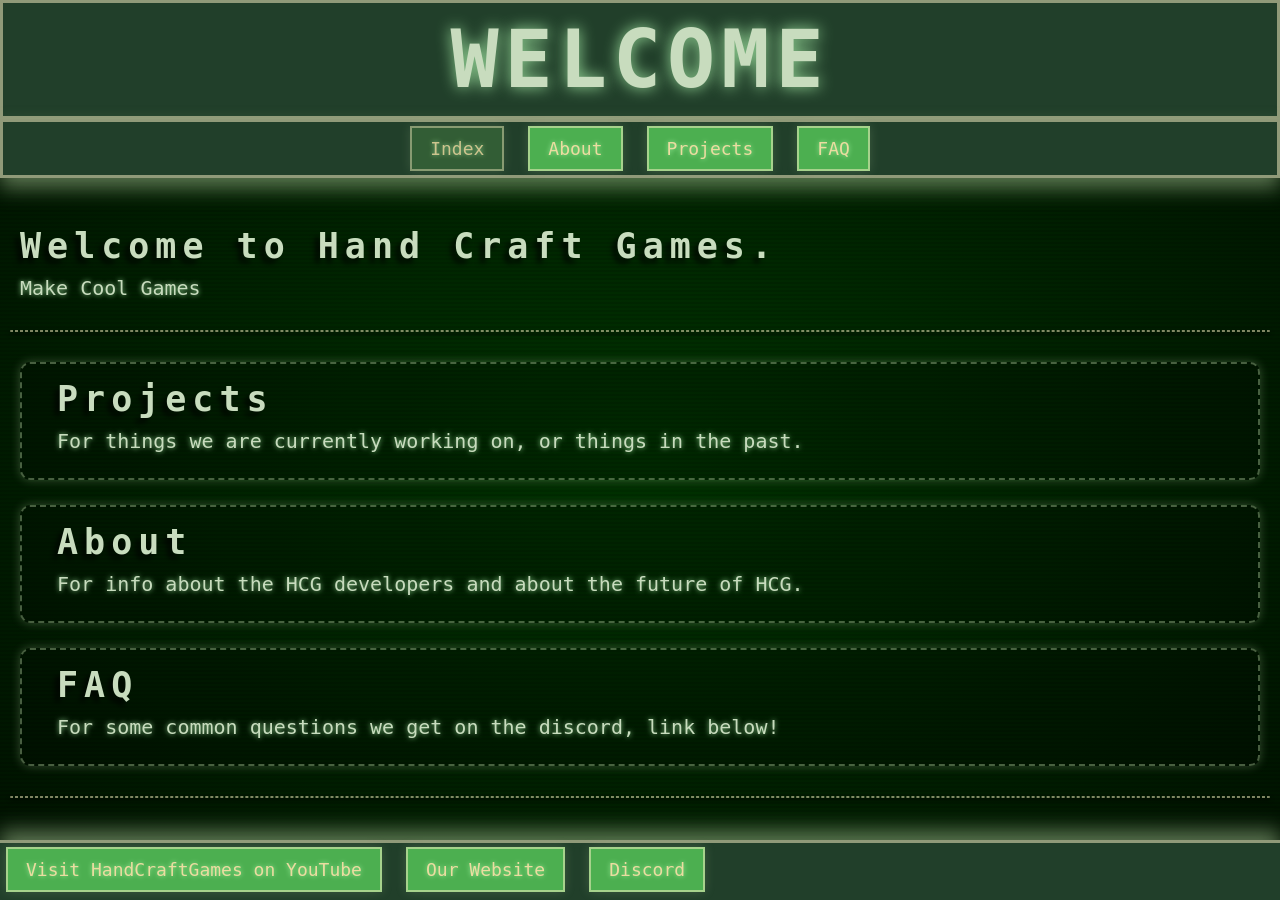
<file: index.html>
<!DOCTYPE html>
<!-- 
For the home page, index.html, organize the purpose of your mini-website. This should be a
welcome and introduction to your topic, an overview that invites the visitor to go to the other pages.
-->
<html lang="en">
<head>
    <!-- Developer: Chris Jacoboski Start Date: 1/31/26 -->
    <title>HCG Index</title>
    <link rel="stylesheet" href="style.css">
    <script src="script.js" defer></script>
</head>
<body>

<div id="header">
  <h1>WELCOME</h1>
</div>

<!-- NAV -->
<div id="header-nav">
<a href="index.html" class="header-button-current">
Index</a>

<a href="about.html" class="header-button">
About</a>

<a href="projects.html" class="header-button">
Projects</a>

<a href="faq.html" class="header-button">
FAQ</a>
</div>

<br> <br>

<h2>Welcome to Hand Craft Games.</h2>
<p>Make Cool Games</p>

<hr>

  <div class="box">
  <h2>Projects</h2>
  <p>For things we are currently working on, or things in the past.</p>
  </div>

  <div class="box">
  <h2>About</h2>
  <p>For info about the HCG developers and about the future of HCG.</p>
  </div>

  <div class="box">
  <h2>FAQ</h2>
  <p>For some common questions we get on the discord, link below!</p>
  </div>

<hr>

<div id="footer">
<a href="https://www.youtube.com/@handcraftgames" target="_blank" class="footer-button"> Visit HandCraftGames on YouTube</a>
<a href="https://handcraft.games" target="_blank" class="footer-button"> Our Website</a>
<a href="https://discord.gg/q2GaECcfxZ" target="_blank" class="footer-button"> Discord</a>
</div>

</body>
</html>
</file>
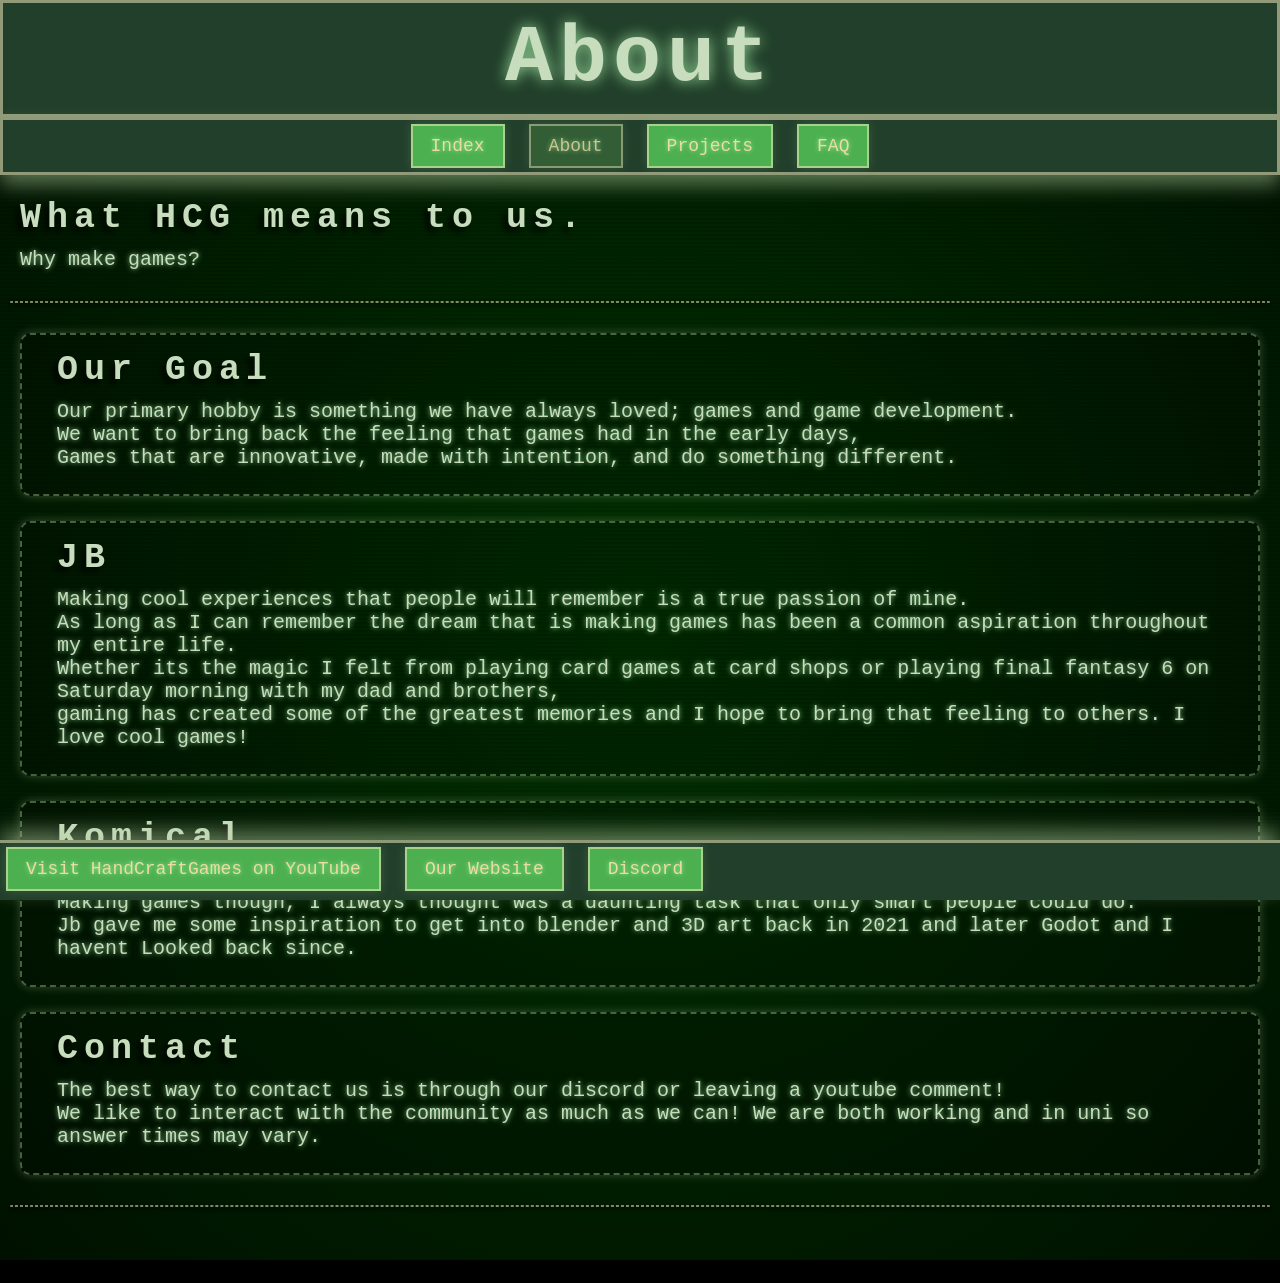
<file: about.html>
<!DOCTYPE html>

<!--
For the second page, about.html, outline at least five facts on your topics. 
Use HTML page layout styling to divide the page visually into at least two parts.
Include at least two absolute links to other websites that are relevant to these facts.
-->

<html lang="en">
<head>
    <!--Developer: Chris Jacoboski Start Date: 1/31/26 -->
    <title>HCG About</title>
    <link rel="stylesheet" href="style.css">

    <script src="script.js" defer></script>
</head>
<body>

<div id="header">
  <h1>About</h1>
</div>

<!-- NAV -->
<div id="header-nav">
<a href="index.html" class="header-button">
Index</a>

<a href="about.html" class="header-button-current">
About</a>

<a href="projects.html" class="header-button">
Projects</a>

<a href="faq.html" class="header-button">
FAQ</a>
</div>

<br>

<h2>What HCG means to us.</h2>
<p>Why make games?</p>

<hr>
<div class="box">
  <h2>Our Goal</h2>
  <p>
    Our primary hobby is something we have always loved; games and game development.<br>
    We want to bring back the feeling that games had in the early days,<br>
    Games that are innovative, made with intention, and do something different.
  </p>
</div>

<div class="box">
  <h2>JB</h2>
  <p>
    Making cool experiences that people will remember is a true passion of mine. <br>
    As long as I can remember the dream that is making games has been a common aspiration throughout my entire life. <br>
    Whether its the magic I felt from playing card games at card shops or playing final fantasy 6 on Saturday morning with my dad and brothers, <br>
    gaming has created some of the greatest memories and I hope to bring that feeling to others. I love cool games! <br>
  </p>
</div>

<div class="box">
  <h2>Komical</h2>
  <p>
    I have always been interested in games, ive been playing them my whole life.<br>
    Making games though, I always thought was a daunting task that only smart people could do.<br>
    Jb gave me some inspiration to get into blender and 3D art back in 2021 and later Godot and I havent Looked back since.<br>
  </p>
</div>

<div class="box">
  <h2>Contact</h2>
  <p>
    The best way to contact us is through our discord or leaving a youtube comment! <br>
    We like to interact with the community as much as we can! We are both working and in uni so answer times may vary.
  </p>
</div>

<hr>

<br>
<div id="footer">
  <a href="https://www.youtube.com/@handcraftgames" target="_blank" class="footer-button"> Visit HandCraftGames on YouTube</a>
  <a href="https://handcraft.games" target="_blank" class="footer-button"> Our Website</a>
  <a href="https://discord.gg/q2GaECcfxZ" target="_blank" class="footer-button"> Discord</a>
</div>
</body>
</html>
</file>
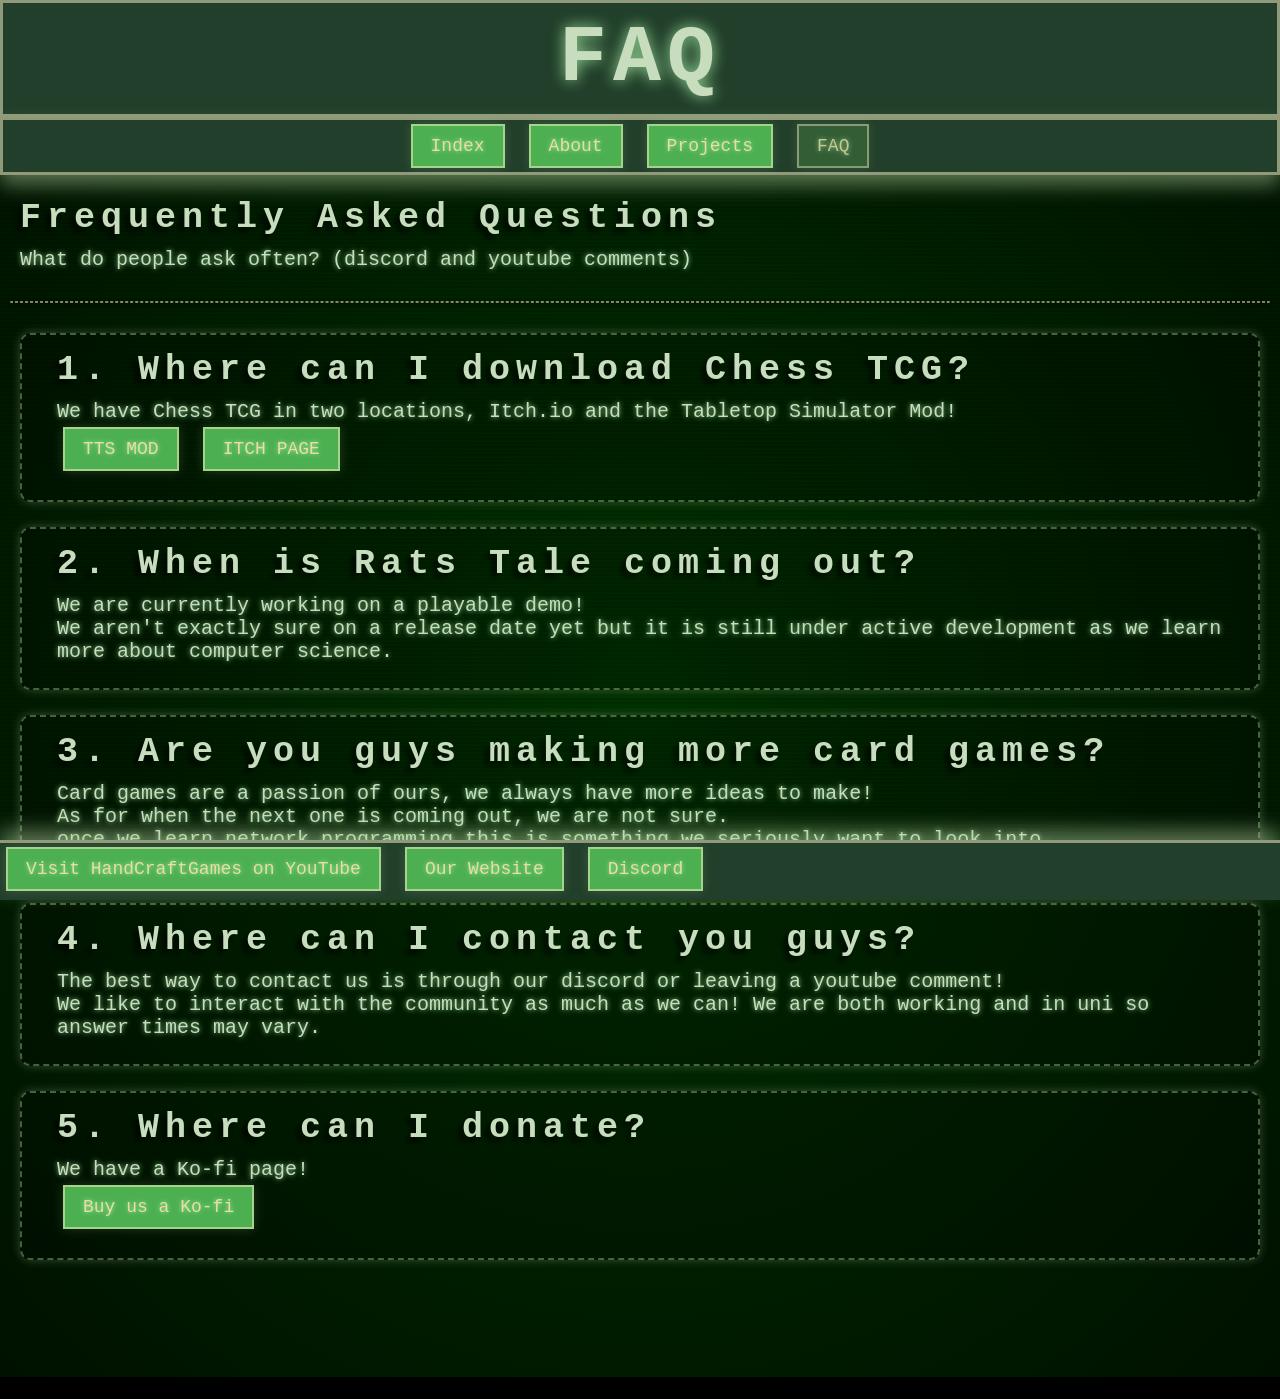
<file: faq.html>
<!DOCTYPE html>
<!-- 
For the home page, index.html, organize the purpose of your mini-website. This should be a
welcome and introduction to your topic, an overview that invites the visitor to go to the other pages.
-->
<html lang="en">
<head>
    <!-- Developer: Chris Jacoboski Start Date: 1/31/26 -->
    <title>HCG FAQ</title>
    <link rel="stylesheet" href="style.css">
    <script src="script.js" defer></script>
</head>
<body>

<div id="header">
  <h1>FAQ</h1>
</div>

<!-- NAV -->
<div id="header-nav">
<a href="index.html" class="header-button">
Index</a>

<a href="about.html" class="header-button">
About</a>

<a href="projects.html" class="header-button">
Projects</a>

<a href="faq.html" class="header-button-current">
FAQ</a>
</div>

<br>

<h2>Frequently Asked Questions</h2>
<p>What do people ask often? (discord and youtube comments)</p>

<hr>
<div class="box">
  <h2>1. Where can I download Chess TCG?</h2>
  <p>
    We have Chess TCG in two locations, Itch.io and the Tabletop Simulator Mod!<br>
<a href="https://steamcommunity.com/sharedfiles/filedetails/?id=3558473670"
   class="project-link-button"
   target="_blank">
    TTS MOD
</a>

<a href="https://handcraftgames.itch.io/chesstcg"
   class="project-link-button"
   target="_blank">
    ITCH PAGE
</a>
  </p>
</div>

<div class="box">
  <h2>2. When is Rats Tale coming out?</h2>
  <p>
    We are currently working on a playable demo!<br>
    We aren't exactly sure on a release date yet but it is still under active development as we learn more about computer science.
  </p>
</div>

<div class="box">
  <h2>3. Are you guys making more card games?</h2>
  <p>
    Card games are a passion of ours, we always have more ideas to make!<br>
    As for when the next one is coming out, we are not sure. <br>
    once we learn network programming this is something we seriously want to look into.
  </p>
</div>

<div class="box">
  <h2>4. Where can I contact you guys?</h2>
  <p>
    The best way to contact us is through our discord or leaving a youtube comment! <br>
    We like to interact with the community as much as we can! We are both working and in uni so answer times may vary.
  </p>
</div>

<div class="box">
  <h2>5. Where can I donate?</h2>
  <p>
    We have a Ko-fi page! <br>
    <a href="https://buymeacoffee.com/handcraftgames"
   class="project-link-button"
   target="_blank">
    Buy us a Ko-fi
</a>
  </p>
</div>

<br> <br> <br> <br>


<div id="footer">
<a href="https://www.youtube.com/@handcraftgames" target="_blank" class="footer-button"> Visit HandCraftGames on YouTube</a>
<a href="https://handcraft.games" target="_blank" class="footer-button"> Our Website</a>
<a href="https://discord.gg/q2GaECcfxZ" target="_blank" class="footer-button"> Discord</a>
</div>
</body>
</html>
</file>
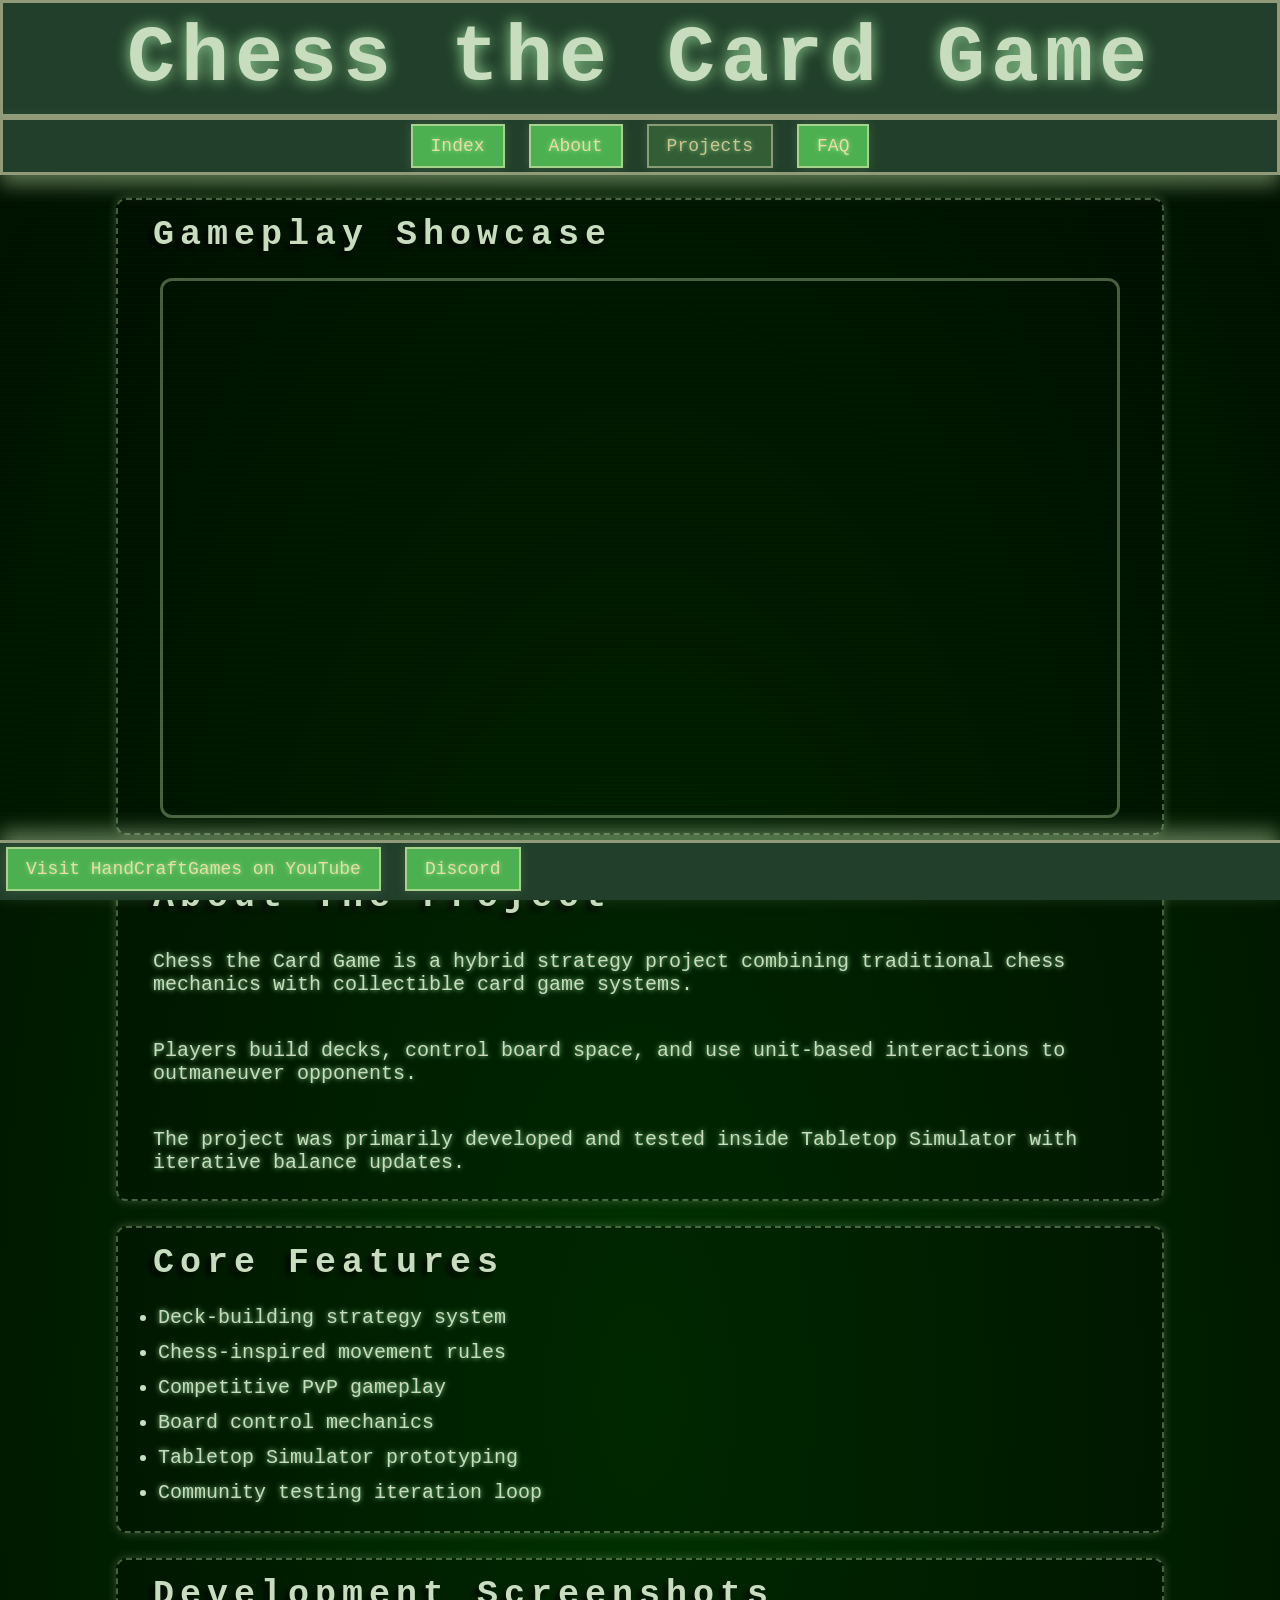
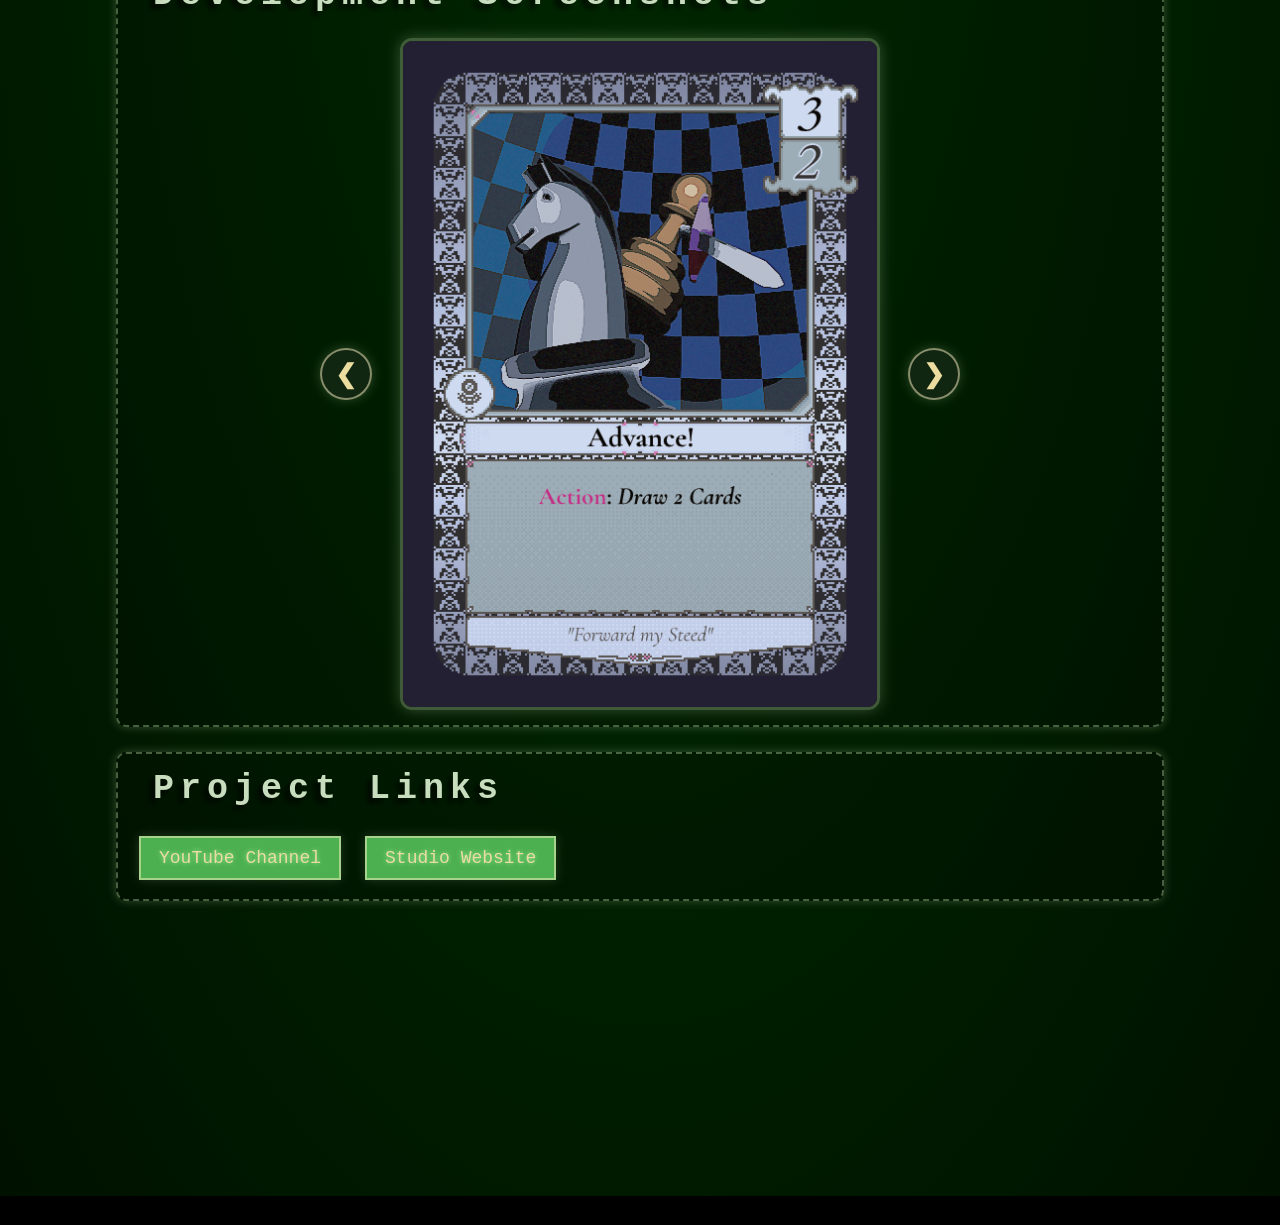
<file: pr_chesstcg.html>
<!DOCTYPE html>
<html lang="en">
<head>

    <!-- Developer: Chris Jacoboski -->
    <title>HCG: Chess TCG</title>

    <link rel="stylesheet" href="style.css">
    <script src="script.js" defer></script>

</head>

<body>

<!-- HEADER -->
<div id="header">
    <h1>Chess the Card Game</h1>
</div>

<!-- NAV -->
<div id="header-nav">
<a href="index.html" class="header-button">
Index</a>

<a href="about.html" class="header-button">
About</a>

<a href="projects.html" class="header-button-current">
Projects</a>

<a href="faq.html" class="header-button">
FAQ</a>
</div>

<br>

<div class="project-page">

    <!-- VIDEO -->
    <div class="box">

        <h2>Gameplay Showcase</h2>

        <br>

        <div class="project-main-video">

            <iframe
                src="https://www.youtube.com/embed/wIbtHI8x9cs"
                title="Chess the Card Game"
                allowfullscreen>
            </iframe>

        </div>

    </div>

    <!-- ABOUT -->
    <div class="box">

        <h2>About The Project</h2>

        <br>

        <p>
            Chess the Card Game is a hybrid strategy project combining
            traditional chess mechanics with collectible card game systems.
        </p>

        <br>

        <p>
            Players build decks, control board space, and use unit-based
            interactions to outmaneuver opponents.
        </p>

        <br>

        <p>
            The project was primarily developed and tested inside Tabletop
            Simulator with iterative balance updates.
        </p>

    </div>

    <!-- FEATURES -->
    <div class="box">

        <h2>Core Features</h2>

        <br>

        <ul class="feature-list">
            <li>Deck-building strategy system</li>
            <li>Chess-inspired movement rules</li>
            <li>Competitive PvP gameplay</li>
            <li>Board control mechanics</li>
            <li>Tabletop Simulator prototyping</li>
            <li>Community testing iteration loop</li>
        </ul>

    </div>

    <!-- SLIDESHOW -->
    <div class="box">

        <h2>Development Screenshots</h2>

        <br>

        <div class="slideshow-container-card">

            <button class="slide-btn left"
                    onclick="changeSlide('chess', -1)">
                &#10094;
            </button>

            <img id="chess-slide-image"
                src="images/ctcg_Advance!.png"
                alt="Chess TCG Screenshot">

            <button class="slide-btn right"
                    onclick="changeSlide('chess', 1)">
                &#10095;
            </button>

        </div>

    </div>

    <!-- LINKS -->
    <div class="box">

        <h2>Project Links</h2>

        <br>

        <a href="https://www.youtube.com/@handcraftgames"
           target="_blank"
           class="project-link-button">
           YouTube Channel
        </a>

        <a href="https://handcraft.games"
           target="_blank"
           class="project-link-button">
           Studio Website
        </a>

    </div>

</div>

<br><br><br><br><br>

<!-- FOOTER -->
<div id="footer">

    <a href="https://www.youtube.com/@handcraftgames"
       target="_blank"
       class="footer-button">
       Visit HandCraftGames on YouTube
    </a>

    <a href="https://discord.gg/q2GaECcfxZ"
       target="_blank"
       class="footer-button">
       Discord
    </a>

</div>

</body>
</html>
</file>
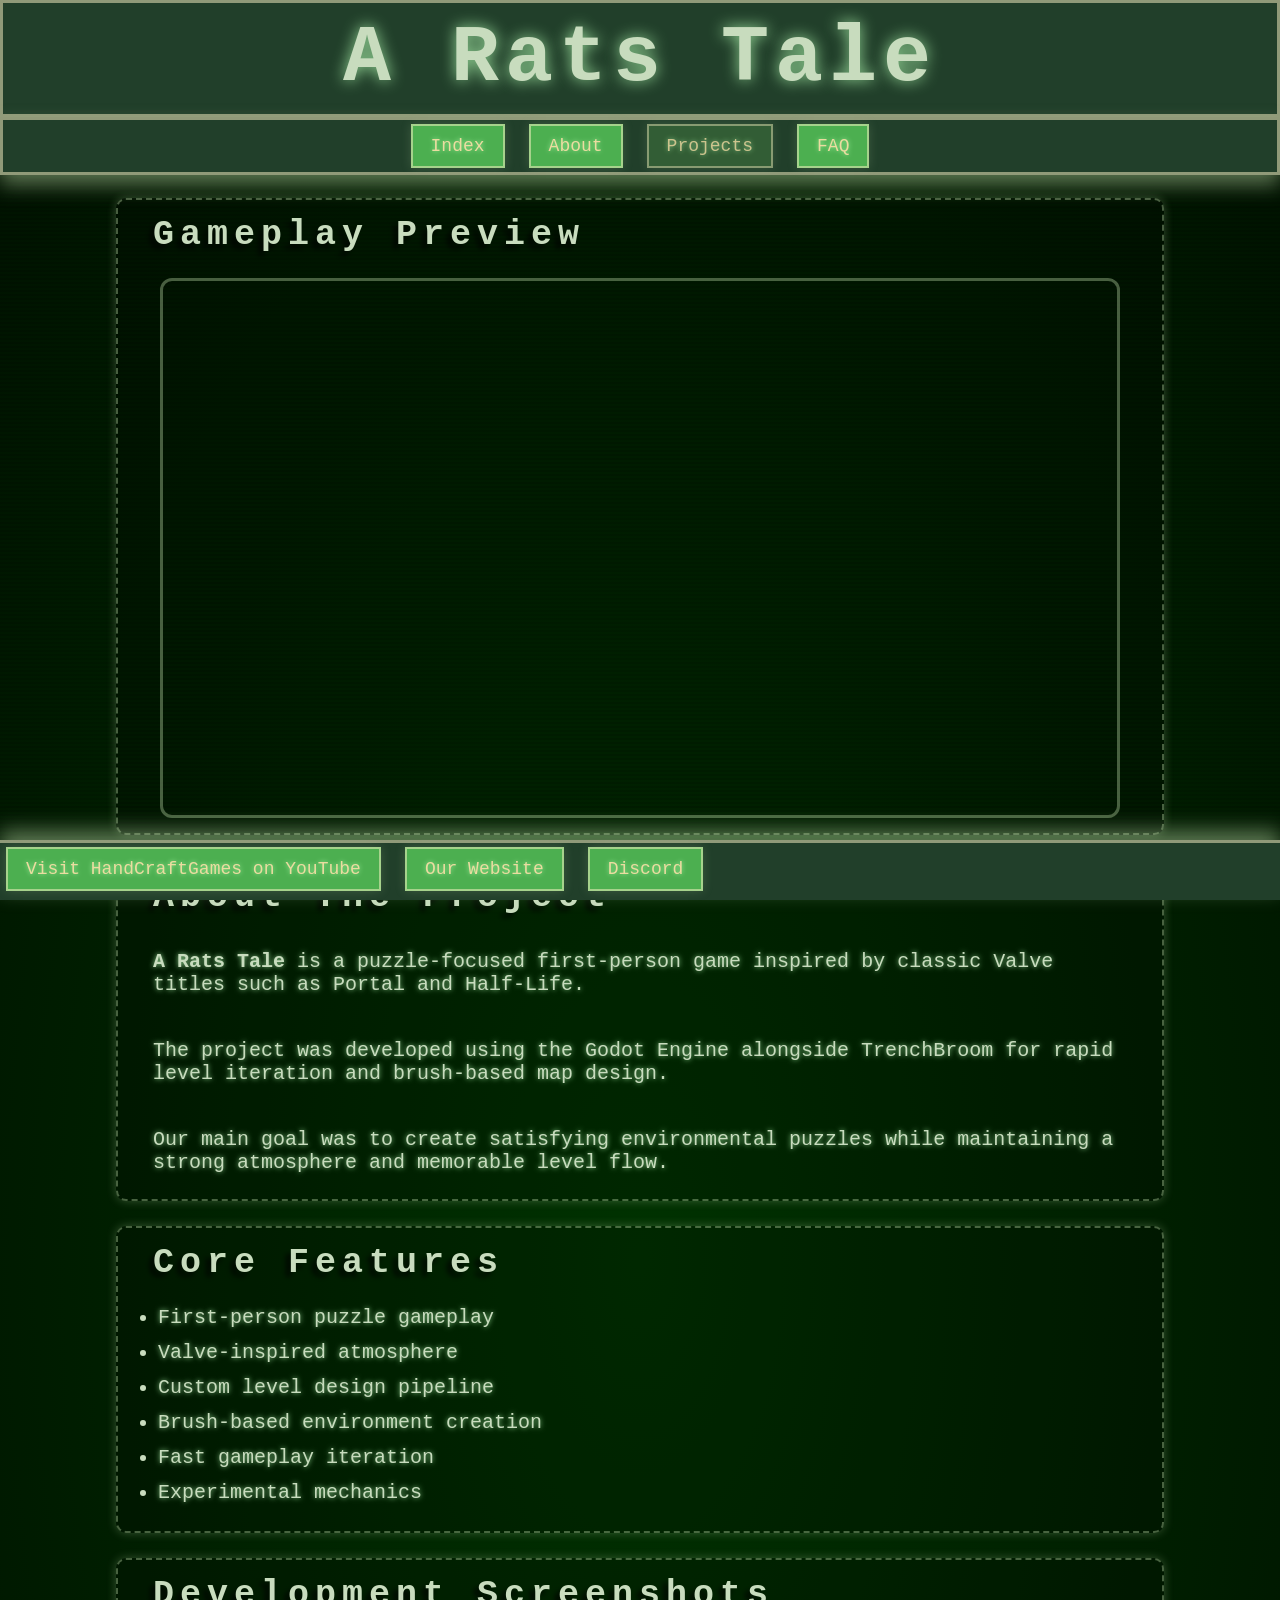
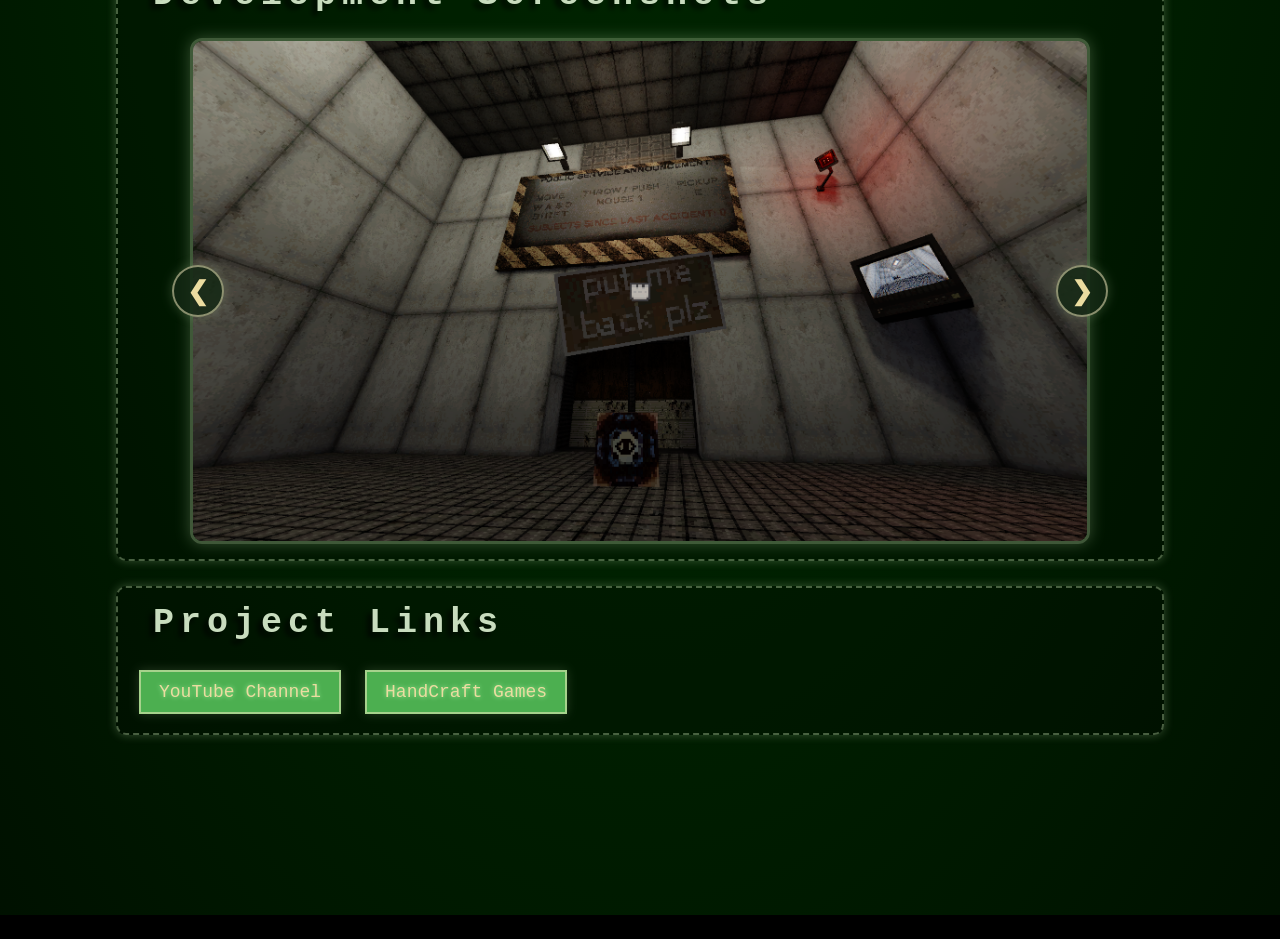
<file: pr_rat_tale.html>
<!DOCTYPE html>
<html lang="en">
<head>
    <!-- Developer: Chris Jacoboski -->
    <title>HCG: A Rats Tale</title>

    <link rel="stylesheet" href="style.css">
    <script src="script.js" defer></script>
</head>

<body>

<!-- HEADER -->
<div id="header">
    <h1>A Rats Tale</h1>
</div>

<!-- NAV -->
<div id="header-nav">
<a href="index.html" class="header-button">
Index</a>

<a href="about.html" class="header-button">
About</a>

<a href="projects.html" class="header-button-current">
Projects</a>

<a href="faq.html" class="header-button">
FAQ</a>
</div>

<br>

<!-- MAIN CONTENT -->
<div class="project-page">

    <!-- VIDEO -->
    <div class="box">

        <h2>Gameplay Preview</h2>

        <br>

        <div class="project-main-video">
            <iframe
                src="https://www.youtube.com/embed/7r_ybIKNkEM"
                title="A Rats Tale Gameplay"
                allowfullscreen>
            </iframe>
        </div>

    </div>

    <!-- ABOUT -->
    <div class="box">

        <h2>About The Project</h2>

        <br>

        <p>
            <strong>A Rats Tale</strong> is a puzzle-focused first-person game
            inspired by classic Valve titles such as Portal and Half-Life.
        </p>

        <br>

        <p>
            The project was developed using the Godot Engine alongside
            TrenchBroom for rapid level iteration and brush-based map design.
        </p>

        <br>

        <p>
            Our main goal was to create satisfying environmental puzzles while
            maintaining a strong atmosphere and memorable level flow.
        </p>

    </div>

    <!-- FEATURES -->
    <div class="box">

        <h2>Core Features</h2>

        <br>

        <ul class="feature-list">
            <li>First-person puzzle gameplay</li>
            <li>Valve-inspired atmosphere</li>
            <li>Custom level design pipeline</li>
            <li>Brush-based environment creation</li>
            <li>Fast gameplay iteration</li>
            <li>Experimental mechanics</li>
        </ul>

    </div>

    <!-- SCREENSHOTS -->
    <div class="box">

        <h2>Development Screenshots</h2>

        <br>

        <div class="slideshow-container">

            <button class="slide-btn left"
                    onclick="changeSlide('rat', -1)">
                &#10094;
            </button>

            <img id="slide-image"
                src="images/rt_lvl1.png"
                alt="Development Screenshot">

            <button class="slide-btn right"
                    onclick="changeSlide('rat', 1)">
                &#10095;
            </button>

        </div>

    </div>

    <!-- LINKS -->
    <div class="box">

        <h2>Project Links</h2>

        <br>

        <a href="https://www.youtube.com/@handcraftgames"
           target="_blank"
           class="project-link-button">
           YouTube Channel
        </a>

        <a href="https://handcraft.games"
           target="_blank"
           class="project-link-button">
           HandCraft Games
        </a>

    </div>

</div>

<!-- FOOTER -->
<div id="footer">

    <a href="https://www.youtube.com/@handcraftgames"
       target="_blank"
       class="footer-button">
       Visit HandCraftGames on YouTube
    </a>

    <a href="https://handcraft.games"
       target="_blank"
       class="footer-button">
       Our Website
    </a>

    <a href="https://discord.gg/q2GaECcfxZ"
       target="_blank"
       class="footer-button">
       Discord
    </a>

</div>

</body>
</html>
</file>
<file: style.css>
/* =========================================================
   BASE RESET
   ========================================================= */

* {
    margin: 0;
    padding: 0;
    box-sizing: border-box;
}

/* =========================================================
   BODY / CRT STYLE
   ========================================================= */

body {
    position: relative;
    min-height: 100vh;

    background-color: #000;
    background-image: radial-gradient(
        rgba(0, 100, 0, 0.5),
        #000000 150%
    );

    color: rgb(200, 220, 190);

    font-family: Inconsolata, monospace;
    font-size: 20px;

    text-shadow: 0 0 5px rgba(180, 255, 180, 0.8);
}

/* CRT scanlines */
body::after {
    content: "";
    position: fixed;
    top: 0;
    left: 0;

    width: 100vw;
    height: 100vh;

    pointer-events: none;

    background: repeating-linear-gradient(
        0deg,
        rgba(0,0,0,0.10),
        rgba(0,0,0,0.10) 2px,
        transparent 2px,
        transparent 4px
    );

    z-index: 0;
}

/* Ensure content is above CRT overlay */
body > * {
    position: relative;
    z-index: 1;
}

/* =========================================================
   HEADER
   ========================================================= */

#header {
    text-align: center;
    font-size: 40px;
    letter-spacing: 6px;

    background: #213f2a;

    border: 3px solid rgba(255, 245, 200, .5);
    box-shadow: 0 0 40px rgba(180, 210, 160, 0.50);

    text-shadow: 0 0 15px rgba(180, 255, 180, 0.8);
}

/* =========================================================
   HORIZONTAL RULE (SECTION DIVIDER)
   ========================================================= */

hr {
    border: 1px dashed rgba(255, 245, 200, 0.5);
    border-radius: 1px;

    margin: 30px 10px;

    box-shadow: 0 2px 4px rgba(0, 0, 0, 0.8);
}

/* =========================================================
   NAV BAR
   ========================================================= */

#header-nav {
    position: sticky;
    top: 0;
    z-index: 1000;

    text-align: center;

    background: #213f2a;

    border: 3px solid rgba(255, 245, 200, .5);
    box-shadow: 0 10px 20px rgba(180, 210, 160, 0.50);
}

/* =========================================================
   BUTTONS
   ========================================================= */

.header-button,
.header-button-current,
.project-link,
.project-link-button,
.footer-button {
    display: inline-block;

    padding: 10px 18px;

    background-color: #4CAF50;

    border: 2px solid rgba(255, 245, 200, .5);

    color: rgb(235, 220, 160);
    text-decoration: none;

    font-size: 18px;

    margin: 4px 6px;

    cursor: pointer;

    transition: 0.2s ease;

    box-shadow: 0 0 10px rgba(180, 210, 160, 0.2);
}

/* Hover */
.header-button:hover,
.project-link:hover,
.project-link-button:hover,
.footer-button:hover {
    background-color: #366337;

    transform: scale(1.05);

    box-shadow: 0 0 15px rgba(180, 210, 160, 0.5);
}

/* Current page nav button */
.header-button-current {
    background-color: #366337;

    opacity: 0.85;
}

/* =========================================================
   FOOTER
   ========================================================= */

#footer {
    position: fixed;
    bottom: 0;

    width: 100%;
    height: 60px;

    background: #213f2a;

    border-top: 3px solid rgba(255, 245, 200, .5);
    box-shadow: 0 -10px 20px rgba(180, 210, 160, 0.50);

    z-index: 1000;
}

/* =========================================================
   GENERAL LAYOUT BOX
   ========================================================= */

.box {
    border: 2px dashed rgba(180, 210, 160, 0.4);

    padding: 15px;
    margin-bottom: 25px;

    margin-left: 20px;
    margin-right: 20px;

    border-radius: 10px;

    background-color: rgba(0, 0, 0, 0.2);

    box-shadow: 0 0 10px rgba(180, 210, 160, 0.3);
}

/* =========================================================
   TEXT ELEMENTS
   ========================================================= */

h1 {
    padding: 10px;
}

h2 {
    margin-left: 20px;
    letter-spacing: 6px;
    font-size: 35px;
    text-shadow: -5px 5px 5px rgba(0, 0, 0, 0.7);
}

p {
    margin: 10px 20px;
}

a {
    color: rgb(235, 220, 160);
}

a:hover {
    color: rgb(255, 245, 200);
}

/* =========================================================
   PROJECT PAGE
   ========================================================= */

.project-page {
    width: 85%;
    margin: auto;

    margin-bottom: 180px;
}

/* VIDEO */
.project-main-video iframe {
    width: 100%;
    max-width: 960px;

    aspect-ratio: 16 / 9;

    border-radius: 12px;

    border: 3px solid rgba(180, 210, 160, 0.4);

    display: block;
    margin: auto;
}

/* FEATURES LIST */
.feature-list {
    padding-left: 25px;
}

.feature-list li {
    margin-bottom: 12px;
}

/* =========================================================
   PROJECT CARDS
   ========================================================= */

.project-container {
    width: 90%;
    margin: auto;

    display: flex;
    flex-direction: column;
    gap: 20px;
}

.project-card {
    display: flex;
    align-items: center;
    gap: 20px;

    padding: 15px;

    border: 2px solid rgba(255, 245, 200, .4);
    border-radius: 12px;

    background-color: rgba(0, 0, 0, 0.25);

    box-shadow: 0 0 12px rgba(180, 210, 160, 0.25);

    transition: 0.2s ease;
}

.project-card:hover {
    transform: scale(1.01);

    box-shadow: 0 0 18px rgba(180, 210, 160, 0.45);
}

.project-content {
    flex: 1;
}

.project-content h2 {
    font-size: 24px;
    letter-spacing: 4px;
    margin-left: 10px;
}

/* =========================================================
   PROJECT TAGS
   ========================================================= */

.project-tags {
    margin-top: 10px;
    margin-bottom: 12px;
}

.project-tag {
    display: inline-block;

    padding: 4px 10px;
    margin-right: 6px;
    margin-bottom: 6px;

    border: 1px solid rgba(255, 245, 200, 0.4);
    border-radius: 6px;

    background-color: rgba(50, 80, 50, 0.35);

    font-size: 14px;

    color: rgb(200, 220, 190);

    box-shadow: 0 0 6px rgba(180, 210, 160, 0.15);
}

.project-tag:hover {
    background-color: rgba(70, 120, 70, 0.5);

    box-shadow: 0 0 10px rgba(180, 210, 160, 0.35);

    transform: scale(1.05);
    transition: 0.15s ease;
}

/* =========================================================
   PROJECT TAGS
   ========================================================= */

.project-tags {
    margin-top: 10px;
    margin-bottom: 12px;
}

.project-tag {
    display: inline-block;

    padding: 4px 10px;
    margin-right: 6px;
    margin-bottom: 6px;

    border: 1px solid rgba(255, 245, 200, 0.4);
    border-radius: 6px;

    background-color: rgba(50, 80, 50, 0.35);

    font-size: 14px;

    color: rgb(200, 220, 190);

    box-shadow: 0 0 6px rgba(180, 210, 160, 0.15);

    transition: 0.15s ease;
}

.project-tag:hover {
    background-color: rgba(70, 120, 70, 0.5);

    box-shadow: 0 0 10px rgba(180, 210, 160, 0.35);

    transform: scale(1.05);
}

/* =========================================================
   SLIDESHOW CONTAINERS (FIXED BASE)
   ========================================================= */

.slideshow-container,
.slideshow-container-card {
    position: relative;

    width: 100%;
    margin: auto;

    display: flex;
    justify-content: center;
    align-items: center;
}

/* LANDSCAPE CONTAINER SIZE */
.slideshow-container {
    max-width: 900px;
}

/* CARD CONTAINER SIZE */
.slideshow-container-card {
    max-width: 520px;
}

/* =========================================================
   LANDSCAPE IMAGE (RAT TALE)
   ========================================================= */

.slideshow-container img {
    width: 100%;

    aspect-ratio: 16 / 9;

    object-fit: cover;

    border-radius: 12px;

    border: 3px solid rgba(180, 210, 160, 0.35);

    box-shadow: 0 0 15px rgba(180, 210, 160, 0.30);

    display: block;
}

/* =========================================================
   CARD IMAGE (CHESS TCG)
   ========================================================= */

.slideshow-container-card img {
    width: 480px;
    height: 672px;

    object-fit: cover;

    border-radius: 12px;

    border: 3px solid rgba(180, 210, 160, 0.35);

    box-shadow: 0 0 15px rgba(180, 210, 160, 0.30);

    display: block;
}

/* =========================================================
   ARROWS (GLOBAL BASE)
   ========================================================= */

.slide-btn {
    position: absolute;

    top: 50%;
    transform: translateY(-50%);

    width: 52px;
    height: 52px;

    border-radius: 50%;

    border: 2px solid rgba(255, 245, 200, 0.5);

    background-color: rgba(20, 40, 20, 0.85);

    color: rgb(235, 220, 160);

    font-size: 26px;
    font-weight: bold;

    cursor: pointer;

    z-index: 10;

    display: flex;
    align-items: center;
    justify-content: center;

    box-shadow: 0 0 12px rgba(180, 210, 160, 0.25);

    transition: transform 0.15s ease, background-color 0.15s ease;
}

.slide-btn:hover {
    background-color: #366337;

    transform: translateY(-50%) scale(1.08);

    box-shadow: 0 0 16px rgba(180, 210, 160, 0.45);
}

/* =========================================================
   ARROW POSITIONS (LANDSCAPE)
   ========================================================= */

.slideshow-container .left {
    left: -18px;
}

.slideshow-container .right {
    right: -18px;
}

/* =========================================================
   ARROW POSITIONS (CARD)
   ========================================================= */

.slideshow-container-card .left {
    left: -60px;
}

.slideshow-container-card .right {
    right: -60px;
}

/* =========================================================
   ACHIEVEMENT POPUP
   ========================================================= */

#achievement-popup {
    position: fixed;

    bottom: 100px;
    right: 20px;

    width: 340px;

    padding: 18px;

    background: #213f2a;

    border: 3px solid rgba(255, 245, 200, .5);

    box-shadow: 0 0 20px rgba(180, 210, 160, 0.6);

    z-index: 9999;

    color: rgb(200, 220, 190);

    animation: achievementFloat 5s ease-in-out infinite,
               achievementFadeIn 0.25s ease;
}

/* TITLE */
.achievement-title {
    font-size: 16px;

    letter-spacing: 4px;

    margin-bottom: 10px;

    color: rgb(235, 220, 160);
}

/* ACHIEVEMENT NAME */
.achievement-name {
    font-size: 30px;

    margin-bottom: 10px;

    text-shadow: 0 0 10px rgba(255, 245, 200, 0.4);
}

/* DESCRIPTION */
.achievement-description {
    font-size: 16px;

    line-height: 1.4;

    margin-bottom: 18px;

    color: rgb(190, 210, 180);
}

/* BUTTON */
.achievement-close {
    width: 100%;

    padding: 10px;

    background-color: #4CAF50;

    border: 2px solid rgba(255, 245, 200, .5);

    color: rgb(235, 220, 160);

    cursor: pointer;

    font-family: inherit;

    font-size: 16px;

    transition: 0.15s ease;
}

.achievement-close:hover {
    background-color: #366337;

    box-shadow: 0 0 10px rgba(180, 210, 160, 0.4);
}

/* FLOATING MOTION */
@keyframes achievementFloat {
    0% {
        transform: translateY(0px);
    }

    50% {
        transform: translateY(-6px);
    }

    100% {
        transform: translateY(0px);
    }
}

/* SPAWN ANIMATION */
@keyframes achievementFadeIn {
    from {
        opacity: 0;
        transform: translateY(20px);
    }

    to {
        opacity: 1;
        transform: translateY(0);
    }
}

/* =========================================================
   SCROLL FIX (FOOTER SPACE)
   ========================================================= */

.project-page {
    margin-bottom: 180px;
}

/* =========================================================
   SCROLLBAR (CHROME / EDGE)
   ========================================================= */

::-webkit-scrollbar {
    width: 10px;
}

::-webkit-scrollbar-track {
    background: #0a0f0a;
    border-left: 1px solid rgba(180, 210, 160, 0.2);
}

::-webkit-scrollbar-thumb {
    background: #4CAF50;
    border: 2px solid rgba(255, 245, 200, 0.4);
    border-radius: 6px;

    box-shadow: 0 0 10px rgba(180, 210, 160, 0.3);
}

::-webkit-scrollbar-thumb:hover {
    background: #366337;
}

/* =========================================================
   SCROLLBAR (FIREFOX)
   ========================================================= */

* {
    scrollbar-width: thin;
    scrollbar-color: #4CAF50 #0a0f0a;
}

/* =========================================================
   TYPEWRITER CURSOR
   ========================================================= */

.typewriter {
    display: inline-block;
}

/* blinking underscore */
.typewriter::after {
    content: "_";
    margin-left: 2px;

    animation: blink 1s infinite;
    opacity: 1;
}

/* cursor disappears when typing is done */
.typewriter.done::after {
    content: "";
}

/* blink animation */
@keyframes blink {
    0% { opacity: 1; }
    50% { opacity: 0; }
    100% { opacity: 1; }
}
</file>
